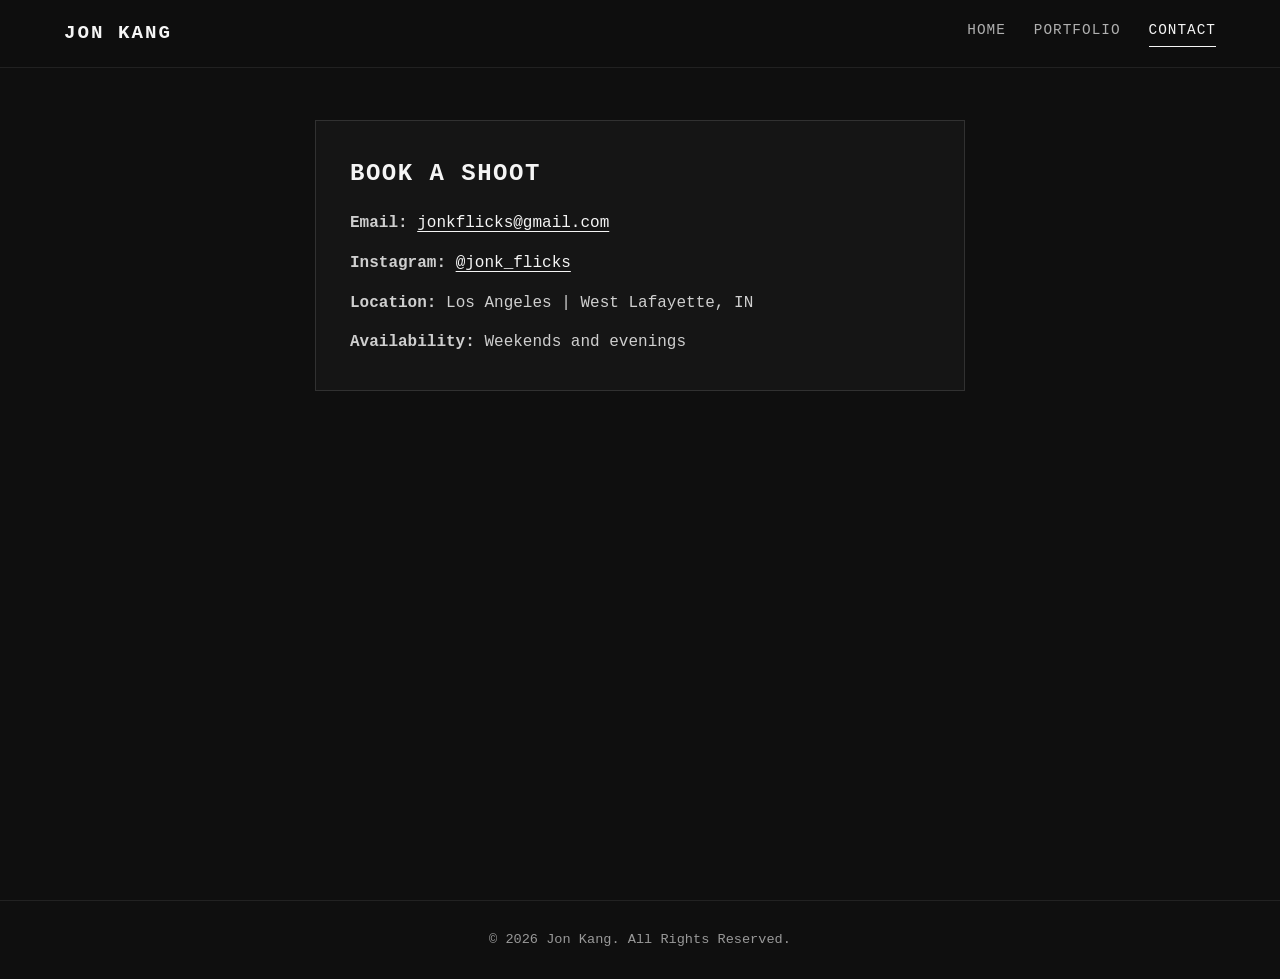
<file: contact.html>
<!DOCTYPE html>
<html lang="en">
<head>
  <meta charset="UTF-8" />
  <meta name="viewport" content="width=device-width, initial-scale=1.0" />
  <title>Photo Portfolio | Contact</title>
  <link rel="stylesheet" href="styles.css" />
</head>
<body>
  <header>
  <nav class="nav">
    <a href="index.html" class="logo">Jon Kang</a>
    <div class="nav-links">
      <a href="index.html" class="">Home</a>
      <a href="portfolio.html" class="">Portfolio</a>
      <a href="contact.html" class="active">Contact</a>
    </div>
  </nav>
</header>

  <main class="page">
    <div class="contact-layout single-card">
      <div class="contact-card">
        <h2>Book a Shoot</h2>
        <ul>
          <li>
            <strong>Email:</strong>
            <a href="mailto:jonkflicks@gmail.com">jonkflicks@gmail.com</a>
          </li>

          <li>
            <strong>Instagram:</strong>
            <a href="https://www.instagram.com/jonk_flicks/" target="_blank">@jonk_flicks</a>
          </li>

          <li>
            <strong>Location:</strong> Los Angeles | West Lafayette, IN
          </li>

          <li>
            <strong>Availability:</strong> Weekends and evenings
          </li>
        </ul>
      </div>
    </div>
</main>

  <footer>
  <p>&copy; 2026 Jon Kang. All Rights Reserved.</p>
</footer>
</body>
</html>
</file>
<file: styles.css>
* {
  margin: 0;
  padding: 0;
  box-sizing: border-box;
}

body {
  font-family: 'Cascadia Code', Consolas, Monaco, monospace;
  background-color: #0f0f0f;
  color: #f5f5f5;
  line-height: 1.6;
}

a {
  color: inherit;
  text-decoration: none;
}

img {
  width: 100%;
  display: block;
}

/* Header / Navigation */

header {
  position: fixed;
  top: 0;
  left: 0;
  width: 100%;
  z-index: 1000;
  background: rgba(15, 15, 15, 0.92);
  backdrop-filter: blur(10px);
  border-bottom: 1px solid rgba(255, 255, 255, 0.08);
}

.nav {
  max-width: 1200px;
  margin: 0 auto;
  padding: 18px 24px;
  display: flex;
  justify-content: space-between;
  align-items: center;
}

.logo {
  font-size: 1.2rem;
  font-weight: bold;
  letter-spacing: 2px;
  text-transform: uppercase;
}

.nav-links {
  display: flex;
  gap: 28px;
  font-size: 0.9rem;
  text-transform: uppercase;
  letter-spacing: 1px;
}

.nav-links a {
  opacity: 0.7;
  transition: opacity 0.2s ease, border-color 0.2s ease;
  border-bottom: 1px solid transparent;
  padding-bottom: 4px;
}

.nav-links a:hover,
.nav-links a.active {
  opacity: 1;
  border-color: #f5f5f5;
}

/* Home Hero */

.hero {
  min-height: 100vh;
  position: relative;
  padding: 0;
  overflow: hidden;
  background: #0f0f0f;
}

.hero-grid {
  height: calc(100vh - 80px);
  margin-top: 80px;
  display: grid;
  grid-template-columns: 1fr 1fr;
  gap: 12px;
  padding: 12px;
}

.hero-tile {
  overflow: hidden;
  background: #000;
}

.hero-tile img {
  width: 100%;
  height: 100%;
  object-fit: cover;
  object-position: center;
}

.hero::after {
  content: "";
  position: absolute;
  inset: 0;
  background: rgba(0, 0, 0, 0.45);
  z-index: 1;
  pointer-events: none;
}

.hero-content {
  position: absolute;
  z-index: 2;
  max-width: 850px;
  width: 100%;
  padding: 24px;
  text-align: center;
  top: 50%;
  left: 50%;
  transform: translate(-50%, -50%);
}

.hero-content h1 {
  font-size: clamp(2.5rem, 6vw, 5rem);
  line-height: 1;
  margin-bottom: 18px;
}

.hero-content p {
  max-width: 700px;
  margin: 0 auto 24px;
  color: #f0f0f0;
}

/* Buttons */

.btn {
  display: inline-block;
  padding: 14px 26px;
  border: 1px solid #f5f5f5;
  background: transparent;
  color: #f5f5f5;
  text-transform: uppercase;
  letter-spacing: 1.5px;
  font-size: 0.85rem;
  transition: all 0.25s ease;
  cursor: pointer;
}

.btn:hover {
  background: #f5f5f5;
  color: #0f0f0f;
}

/* General Page Layout */

.page {
  min-height: 100vh;
  padding: 120px 24px 80px;
}

.page-inner {
  max-width: 1200px;
  margin: 0 auto;
}

.page-header {
  margin-bottom: 42px;
  border-bottom: 1px solid rgba(255, 255, 255, 0.12);
  padding-bottom: 22px;
}

.page-header h1 {
  font-size: clamp(2.6rem, 6vw, 5.5rem);
  line-height: 1;
  text-transform: uppercase;
  letter-spacing: 3px;
  margin-bottom: 18px;
}

.page-header p {
  color: #bdbdbd;
  max-width: 680px;
  font-size: 1.05rem;
}

/* Main Portfolio Page */

.portfolio-grid {
  display: grid;
  grid-template-columns: repeat(2, 1fr);
  gap: 18px;
}

.photo-card {
  position: relative;
  overflow: hidden;
  min-height: 440px;
  background: #1a1a1a;
}

.photo-card img {
  width: 100%;
  height: 100%;
  object-fit: cover;
  transition: transform 0.4s ease, opacity 0.4s ease;
}

.photo-card:hover img {
  transform: scale(1.06);
  opacity: 0.75;
}

.photo-label {
  position: absolute;
  left: 18px;
  bottom: 18px;
  background: rgba(0, 0, 0, 0.65);
  padding: 10px 14px;
  font-size: 0.85rem;
  letter-spacing: 1px;
  text-transform: uppercase;
}

/* Automotive / Portrait Gallery Pages */
/* Masonry layout removes empty gaps between different image sizes */

.category-gallery {
  column-count: 3;
  column-gap: 18px;
}

.category-gallery img {
  width: 100%;
  height: auto;
  display: block;
  margin-bottom: 18px;
  break-inside: avoid;
  background: #1a1a1a;
}

/* About Page */

.about-layout {
  display: grid;
  grid-template-columns: 1fr 1fr;
  gap: 48px;
  align-items: center;
}

.about-image {
  min-height: 520px;
  overflow: hidden;
  background: #1a1a1a;
}

.about-image img {
  width: 100%;
  height: 100%;
  object-fit: cover;
}

.about-text h2 {
  font-size: clamp(2rem, 4vw, 3.5rem);
  line-height: 1;
  text-transform: uppercase;
  margin-bottom: 24px;
}

.about-text p {
  color: #cfcfcf;
  margin-bottom: 18px;
  font-size: 1rem;
}

.stats {
  display: grid;
  grid-template-columns: repeat(3, 1fr);
  gap: 18px;
  margin-top: 32px;
}

.stat {
  border: 1px solid rgba(255, 255, 255, 0.12);
  padding: 22px;
}

.stat strong {
  display: block;
  font-size: 2rem;
  margin-bottom: 6px;
}

.stat span {
  color: #aaa;
  font-size: 0.85rem;
  text-transform: uppercase;
  letter-spacing: 1px;
}

/* Contact Page */

.contact-layout {
  display: grid;
  grid-template-columns: 1fr 1fr;
  gap: 36px;
  align-items: start;
}

.contact-layout.single-card {
  grid-template-columns: minmax(0, 650px);
  justify-content: center;
}

.contact-card {
  background: #151515;
  border: 1px solid rgba(255, 255, 255, 0.12);
  padding: 34px;
}

.contact-card h2 {
  text-transform: uppercase;
  letter-spacing: 1.5px;
  margin-bottom: 18px;
}

.contact-card p,
.contact-card li {
  color: #cfcfcf;
}

.contact-card ul {
  list-style: none;
  display: grid;
  gap: 14px;
}

.contact-card a {
  color: #f5f5f5;
  text-decoration: underline;
  text-underline-offset: 4px;
}

.contact-card a:hover {
  opacity: 0.75;
}

/* Footer */

footer {
  padding: 28px 24px;
  text-align: center;
  color: #999;
  font-size: 0.85rem;
  border-top: 1px solid rgba(255, 255, 255, 0.08);
}

/* Responsive */

@media (max-width: 900px) {
  .portfolio-grid,
  .about-layout,
  .contact-layout {
    grid-template-columns: 1fr;
  }

  .category-gallery {
    column-count: 2;
  }

  .photo-card {
    min-height: 360px;
  }

  .nav-links {
    gap: 14px;
    font-size: 0.75rem;
  }
}

@media (max-width: 600px) {
  .nav {
    flex-direction: column;
    gap: 14px;
  }

  .nav-links {
    flex-wrap: wrap;
    justify-content: center;
  }

  .hero-grid {
    height: auto;
    min-height: 100vh;
    grid-template-columns: 1fr;
    grid-template-rows: repeat(4, 300px);
    grid-template-areas:
      "photo1"
      "photo2"
      "photo3"
      "photo4";
  }

  .hero-content h1 {
    font-size: 2.4rem;
  }

  .page {
    padding: 150px 18px 70px;
  }

  .category-gallery {
    column-count: 1;
  }

  .stats {
    grid-template-columns: 1fr;
  }
}
</file>
